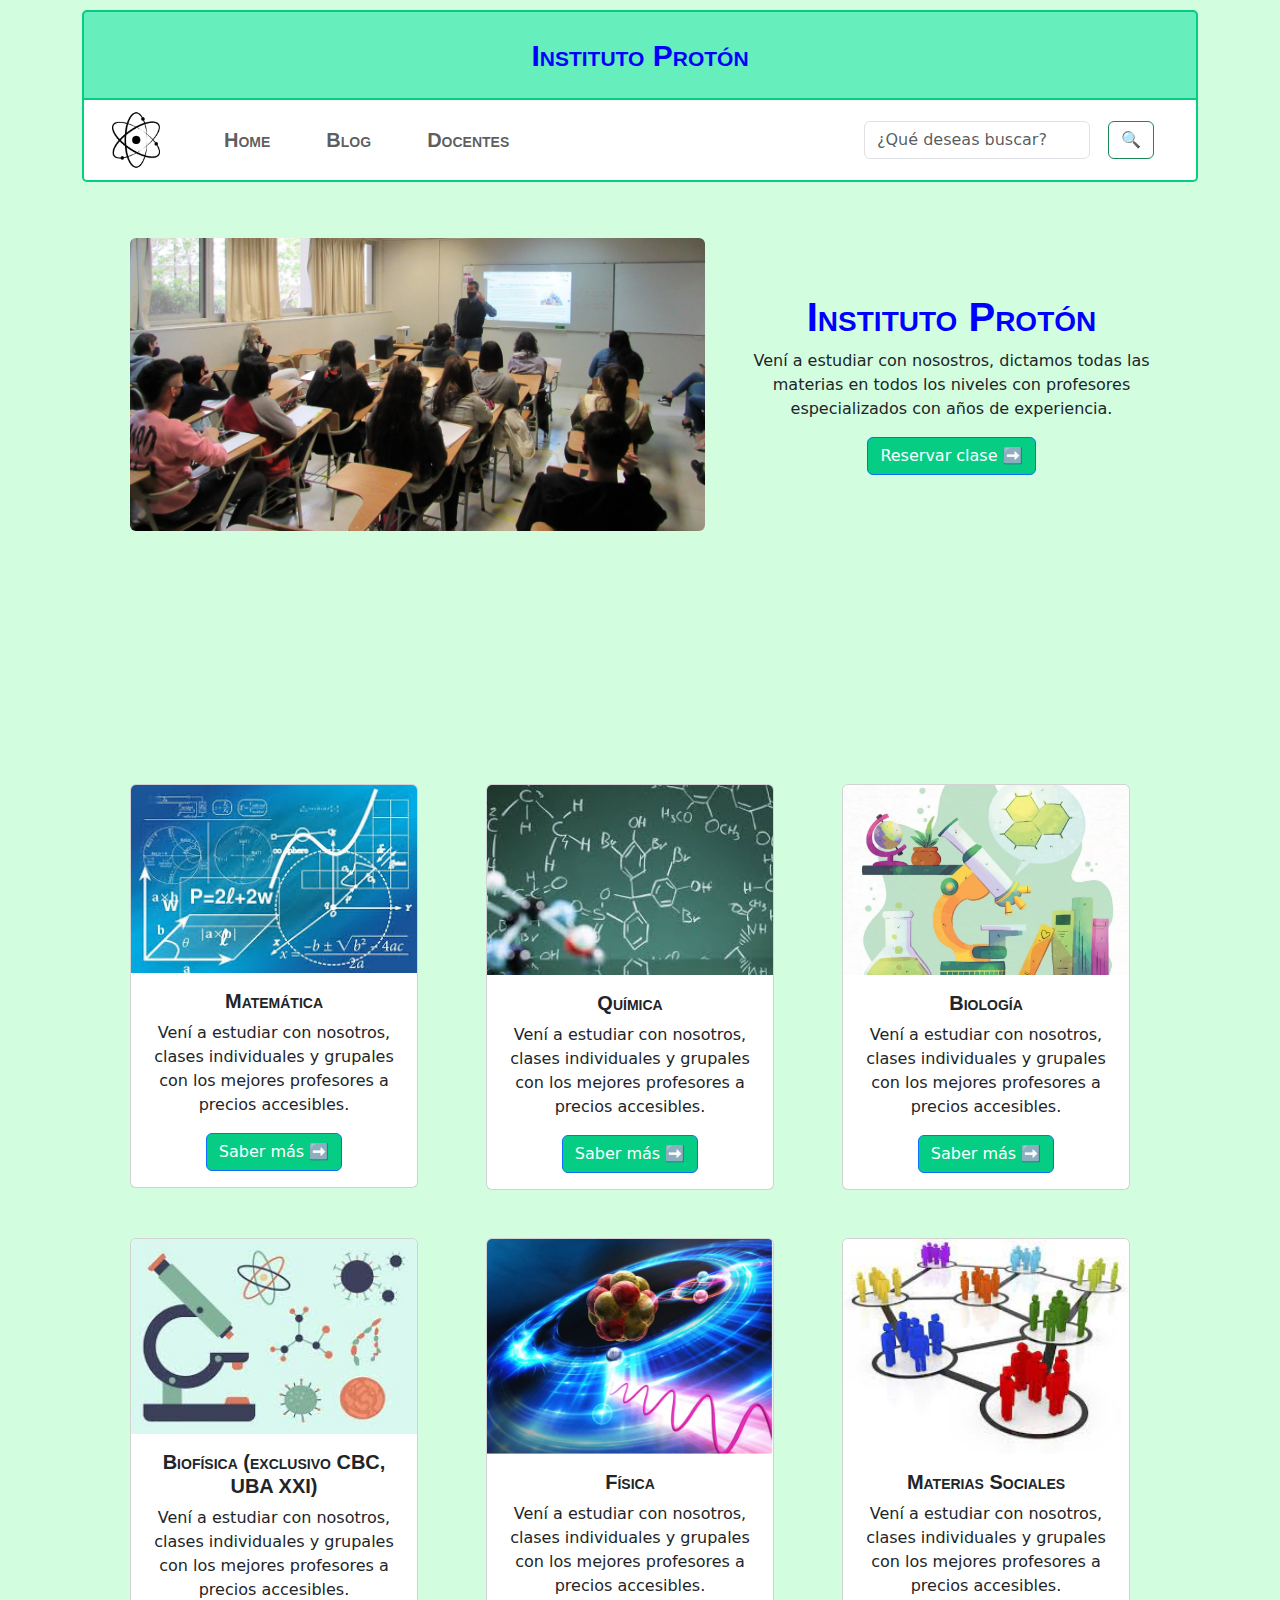
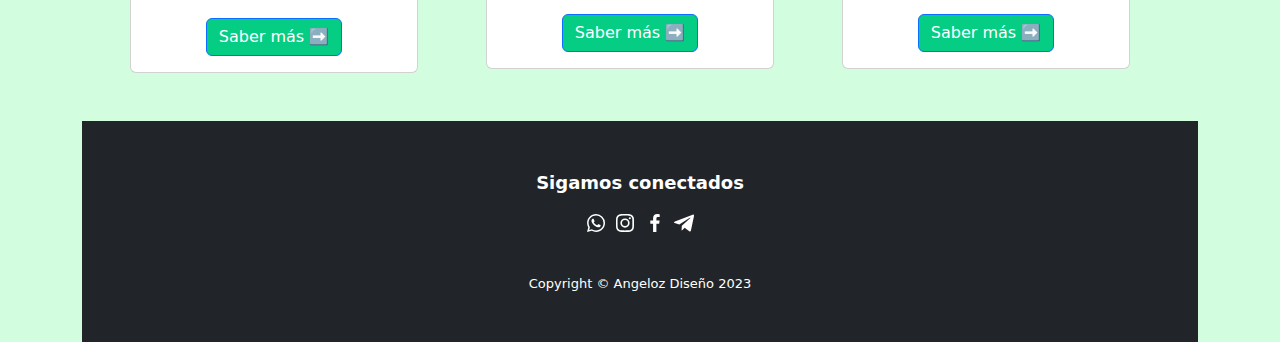
<file: index.html>
<!DOCTYPE html>
<html lang="es">
<head>
    <meta charset="UTF-8">
    <meta name="viewport" content="width=device-width, initial-scale=1.0">
    <title>Instituto Protón</title>
    <!-- Links CSS y Bootstrap -->
    <link rel="stylesheet" href="./css/bootstrap.min.css">
    <link rel="stylesheet" href="./Estilos/estilo.css">
    <!-- Link de icono -->
    <link rel="icon" href="./Imagenes/logo.png">
</head>
<!-- Fondo y margenes de la página -->
<body class="container" style="
    margin-top: 10px;
    background-color: rgb(210, 254, 223); ">
    
    <!-- Título de la página -->
    <div class="alert alert-primary text-center" role=""alert 
        style="background-color: #66eebc;
        border: 2px solid #05cd84;
        border-radius: 5px 5px 0 0;
        ">
        
        <h1 class="fw-bold" 
            style="color: blue;
            font-variant: small-caps;
            font-family: Arial, Helvetica, sans-serif;
            font-size: 30px;
            margin-top: 10px;
            ">Instituto Protón</h1>
    </div>
    
    <!-- ------NAVBAR------ -->
    <nav class="navbar navbar-expand-lg sticky-top" style="margin-top: -1px;">
          <div class="container-fluid"
              style= "border: 2px solid #05cd84; 
                      border-radius: 0 0 5px 5px; 
                      margin-top: -25px;
                      background-color: white;
          ">
            <!-- Logo del navbar -->
            <a href="./index.html"> <img src="./Imagenes/logo.png" alt="Logo" width="80px" height="80px" class="d-inline-block"> </a>
            <!-- Fin de logo -->

            <button class="navbar-toggler" type="button" data-bs-toggle="collapse" data-bs-target="#navbarNavAltMarkup" aria-controls="navbarNavAltMarkup" aria-expanded="false" aria-label="Toggle navigation">
                <span class="navbar-toggler-icon"></span>
            </button>
            
            <!-- Items -->
            <div class="collapse navbar-collapse" id="navbarNavAltMarkup">
              <div class="navbar-nav">
                <a class="nav-link" href="./index.html">Home</a>
                <a class="nav-link" href="./Paginas/blog.html">Blog</a>
                <a class="nav-link" href="./Paginas/docentes.html">Docentes</a>
              </div>
            </div>

            <!-- Buscador y botón buscar -->
            <form class="d-flex" role="search">
              <input class="form-control me-2" type="search" placeholder="¿Qué deseas buscar?" aria-label="Search">
              <button class="btn btn-outline-success" type="submit">🔍</button>
            </form>
          </div>
    </nav>
    <!-- FIN DE NAVBAR -->

    <!-- CONTENIDO -->
    <div class="container px-4 px-lg-5 text-center">
      <!-- Fila Principal-->
      <div class="row gx-4 gx-lg-5 align-items-center my-5">
          <div class="col-lg-7"><img class="img-fluid rounded mb-4 mb-lg-0" src="./Imagenes/home1.png" alt="Clases en Instituto Protón" /></div>
          <div class="col-lg-5">
              <h1 class="font-weight-light" 
              style="font-variant: small-caps;
                    font-family: Arial, Helvetica, sans-serif;
                    font-weight: bolder;
                    color: blue;"
              >Instituto Protón</h1>
              
              <p>Vení a estudiar con nosostros, dictamos todas las materias en todos los niveles con profesores especializados con años de experiencia.</p>
              <a class="btn btn-primary" href="#!" style="background-color: #05cd84;">Reservar clase ➡️</a>
          </div>
      </div>
      
      <!-- Oferta por Ingreso -->
      <div class="card text-white my-5 py-4 text-center" style="background-color: rgb(220, 66, 66);" id="blink">
          <!-- TEXTO QUE PARPADEA  -->
        <div class="card-body parpadear" > <a href="##"> <p class="m-0" id="blink" 
            style="background-color: rgb(220, 66, 66);
                  color: azure;
                  font-size: 25px;
                  font-weight: bold;"
            >OFERTA: Si traes a un amigo, la segunda clase a mitad de precio!! No te lo pierdas!!</p> </a>
          </div>
      </div>
      
      <!-- CARDS CON MATERIAS -->
      <div class="row gx-4 gx-lg-5">
          <!-- Card Matemática -->
          <div class="col-md-4 mb-5">
              <div class="card" style="width: 18rem;">
                  <img src="./Imagenes/matematica2.png" class="card-img-top" alt="...">
                  <div class="card-body">
                      <h5 class="card-title">Matemática</h5>
                      <p class="card-text">Vení a estudiar con nosotros, clases individuales y grupales con los mejores profesores a precios accesibles.</p>
                      <a href="#" class="btn btn-primary" style="background-color: #05cd84;">Saber más ➡️</a>
                  </div>
              </div>
          </div>
          <!-- Card Química -->
          <div class="col-md-4 mb-5">
              <div class="card" style="width: 18rem;">
                  <img src="./Imagenes/quimica3.png" class="card-img-top" alt="...">
                  <div class="card-body">
                      <h5 class="card-title">Química</h5>
                      <p class="card-text">Vení a estudiar con nosotros, clases individuales y grupales con los mejores profesores a precios accesibles.</p>
                      <a href="#" class="btn btn-primary" style="background-color: #05cd84;">Saber más ➡️</a>
                  </div>
              </div>
          </div>
          <!-- Card Biología -->
          <div class="col-md-4 mb-5">
              <div class="card" style="width: 18rem;">
                  <img src="./Imagenes/biologia2.png" class="card-img-top" alt="...">
                  <div class="card-body">
                      <h5 class="card-title">Biología</h5>
                      <p class="card-text">Vení a estudiar con nosotros, clases individuales y grupales con los mejores profesores a precios accesibles.</p>
                      <a href="#" class="btn btn-primary" style="background-color: #05cd84;">Saber más ➡️</a>
                  </div>
              </div>
          </div>
          <!-- Card Biofísica -->
          <div class="col-md-4 mb-5">
              <div class="card" style="width: 18rem;">
                  <img src="./Imagenes/biofisica1.png" class="card-img-top" alt="...">
                  <div class="card-body">
                      <h5 class="card-title">Biofísica (exclusivo CBC, UBA XXI)</h5>
                      <p class="card-text">Vení a estudiar con nosotros, clases individuales y grupales con los mejores profesores a precios accesibles.</p>
                      <a href="#" class="btn btn-primary" style="background-color: #05cd84;">Saber más ➡️</a>
                  </div>
              </div>
          </div>  
          <!-- Card Física -->
          <div class="col-md-4 mb-5">
            <div class="card" style="width: 18rem;">
                <img src="./Imagenes/fisica1.png" class="card-img-top" alt="...">
                <div class="card-body">
                    <h5 class="card-title">Física</h5>
                    <p class="card-text">Vení a estudiar con nosotros, clases individuales y grupales con los mejores profesores a precios accesibles.</p>
                    <a href="#" class="btn btn-primary" style="background-color: #05cd84;">Saber más ➡️</a>
                </div>
            </div>
        </div>  
        <!-- Card Sociales -->
        <div class="col-md-4 mb-5">
            <div class="card" style="width: 18rem;">
                <img src="./Imagenes/sociales1.png" class="card-img-top" alt="...">
                  <div class="card-body">
                      <h5 class="card-title">Materias Sociales</h5>
                      <p class="card-text">Vení a estudiar con nosotros, clases individuales y grupales con los mejores profesores a precios accesibles.</p>
                      <a href="#" class="btn btn-primary" style="background-color: #05cd84;">Saber más ➡️</a>
                  </div>
            </div>
        </div>  
      </div>
  </div>
  
  <!-- Footer-->
  <footer class="py-5 bg-dark">
      <div class="container px-4 px-lg-5">
            <p class="m-0 text-center text-white" style="font-size: 18px; font-weight: bolder;">Sigamos conectados</p>
            <p class="m-0 text-center text-white" style="padding: 15px;">
                <svg xmlns="http://www.w3.org/2000/svg" width="24" height="24" viewBox="0 0 24 24" style="fill: rgba(255, 255, 255, 1);transform: msFilter"><path fill-rule="evenodd" clip-rule="evenodd" d="M18.403 5.633A8.919 8.919 0 0 0 12.053 3c-4.948 0-8.976 4.027-8.978 8.977 0 1.582.413 3.126 1.198 4.488L3 21.116l4.759-1.249a8.981 8.981 0 0 0 4.29 1.093h.004c4.947 0 8.975-4.027 8.977-8.977a8.926 8.926 0 0 0-2.627-6.35m-6.35 13.812h-.003a7.446 7.446 0 0 1-3.798-1.041l-.272-.162-2.824.741.753-2.753-.177-.282a7.448 7.448 0 0 1-1.141-3.971c.002-4.114 3.349-7.461 7.465-7.461a7.413 7.413 0 0 1 5.275 2.188 7.42 7.42 0 0 1 2.183 5.279c-.002 4.114-3.349 7.462-7.461 7.462m4.093-5.589c-.225-.113-1.327-.655-1.533-.73-.205-.075-.354-.112-.504.112s-.58.729-.711.879-.262.168-.486.056-.947-.349-1.804-1.113c-.667-.595-1.117-1.329-1.248-1.554s-.014-.346.099-.458c.101-.1.224-.262.336-.393.112-.131.149-.224.224-.374s.038-.281-.019-.393c-.056-.113-.505-1.217-.692-1.666-.181-.435-.366-.377-.504-.383a9.65 9.65 0 0 0-.429-.008.826.826 0 0 0-.599.28c-.206.225-.785.767-.785 1.871s.804 2.171.916 2.321c.112.15 1.582 2.415 3.832 3.387.536.231.954.369 1.279.473.537.171 1.026.146 1.413.089.431-.064 1.327-.542 1.514-1.066.187-.524.187-.973.131-1.067-.056-.094-.207-.151-.43-.263"></path></svg>
                <svg xmlns="http://www.w3.org/2000/svg" width="24" height="24" viewBox="0 0 24 24" style="fill: rgba(255, 255, 255, 1);transform: msFilter"><path d="M11.999 7.377a4.623 4.623 0 1 0 0 9.248 4.623 4.623 0 0 0 0-9.248zm0 7.627a3.004 3.004 0 1 1 0-6.008 3.004 3.004 0 0 1 0 6.008z"></path><circle cx="16.806" cy="7.207" r="1.078"></circle><path d="M20.533 6.111A4.605 4.605 0 0 0 17.9 3.479a6.606 6.606 0 0 0-2.186-.42c-.963-.042-1.268-.054-3.71-.054s-2.755 0-3.71.054a6.554 6.554 0 0 0-2.184.42 4.6 4.6 0 0 0-2.633 2.632 6.585 6.585 0 0 0-.419 2.186c-.043.962-.056 1.267-.056 3.71 0 2.442 0 2.753.056 3.71.015.748.156 1.486.419 2.187a4.61 4.61 0 0 0 2.634 2.632 6.584 6.584 0 0 0 2.185.45c.963.042 1.268.055 3.71.055s2.755 0 3.71-.055a6.615 6.615 0 0 0 2.186-.419 4.613 4.613 0 0 0 2.633-2.633c.263-.7.404-1.438.419-2.186.043-.962.056-1.267.056-3.71s0-2.753-.056-3.71a6.581 6.581 0 0 0-.421-2.217zm-1.218 9.532a5.043 5.043 0 0 1-.311 1.688 2.987 2.987 0 0 1-1.712 1.711 4.985 4.985 0 0 1-1.67.311c-.95.044-1.218.055-3.654.055-2.438 0-2.687 0-3.655-.055a4.96 4.96 0 0 1-1.669-.311 2.985 2.985 0 0 1-1.719-1.711 5.08 5.08 0 0 1-.311-1.669c-.043-.95-.053-1.218-.053-3.654 0-2.437 0-2.686.053-3.655a5.038 5.038 0 0 1 .311-1.687c.305-.789.93-1.41 1.719-1.712a5.01 5.01 0 0 1 1.669-.311c.951-.043 1.218-.055 3.655-.055s2.687 0 3.654.055a4.96 4.96 0 0 1 1.67.311 2.991 2.991 0 0 1 1.712 1.712 5.08 5.08 0 0 1 .311 1.669c.043.951.054 1.218.054 3.655 0 2.436 0 2.698-.043 3.654h-.011z"></path></svg>
                <svg xmlns="http://www.w3.org/2000/svg" width="24" height="24" viewBox="0 0 24 24" style="fill: rgba(255, 255, 255, 1);transform: msFilter"><path d="M13.397 20.997v-8.196h2.765l.411-3.209h-3.176V7.548c0-.926.258-1.56 1.587-1.56h1.684V3.127A22.336 22.336 0 0 0 14.201 3c-2.444 0-4.122 1.492-4.122 4.231v2.355H7.332v3.209h2.753v8.202h3.312z"></path></svg>
                <svg xmlns="http://www.w3.org/2000/svg" width="24" height="24" viewBox="0 0 24 24" style="fill: rgba(255, 255, 255, 1);transform: msFilter"><path d="m20.665 3.717-17.73 6.837c-1.21.486-1.203 1.161-.222 1.462l4.552 1.42 10.532-6.645c.498-.303.953-.14.579.192l-8.533 7.701h-.002l.002.001-.314 4.692c.46 0 .663-.211.921-.46l2.211-2.15 4.599 3.397c.848.467 1.457.227 1.668-.785l3.019-14.228c.309-1.239-.473-1.8-1.282-1.434z"></path></svg>
            </p><br>
            <p class="m-0 text-center text-white" style="font-size: 13px;">Copyright &copy; Angeloz Diseño 2023</p>
      </div>
  </footer>

    <!-- FIN DE CONTENIDO -->
    
    <script src="./js/bootstrap.bundle.min.js"></script> 
    <script src="./Javas/parpadear.js"></script> 

</body>
</html>
</file>
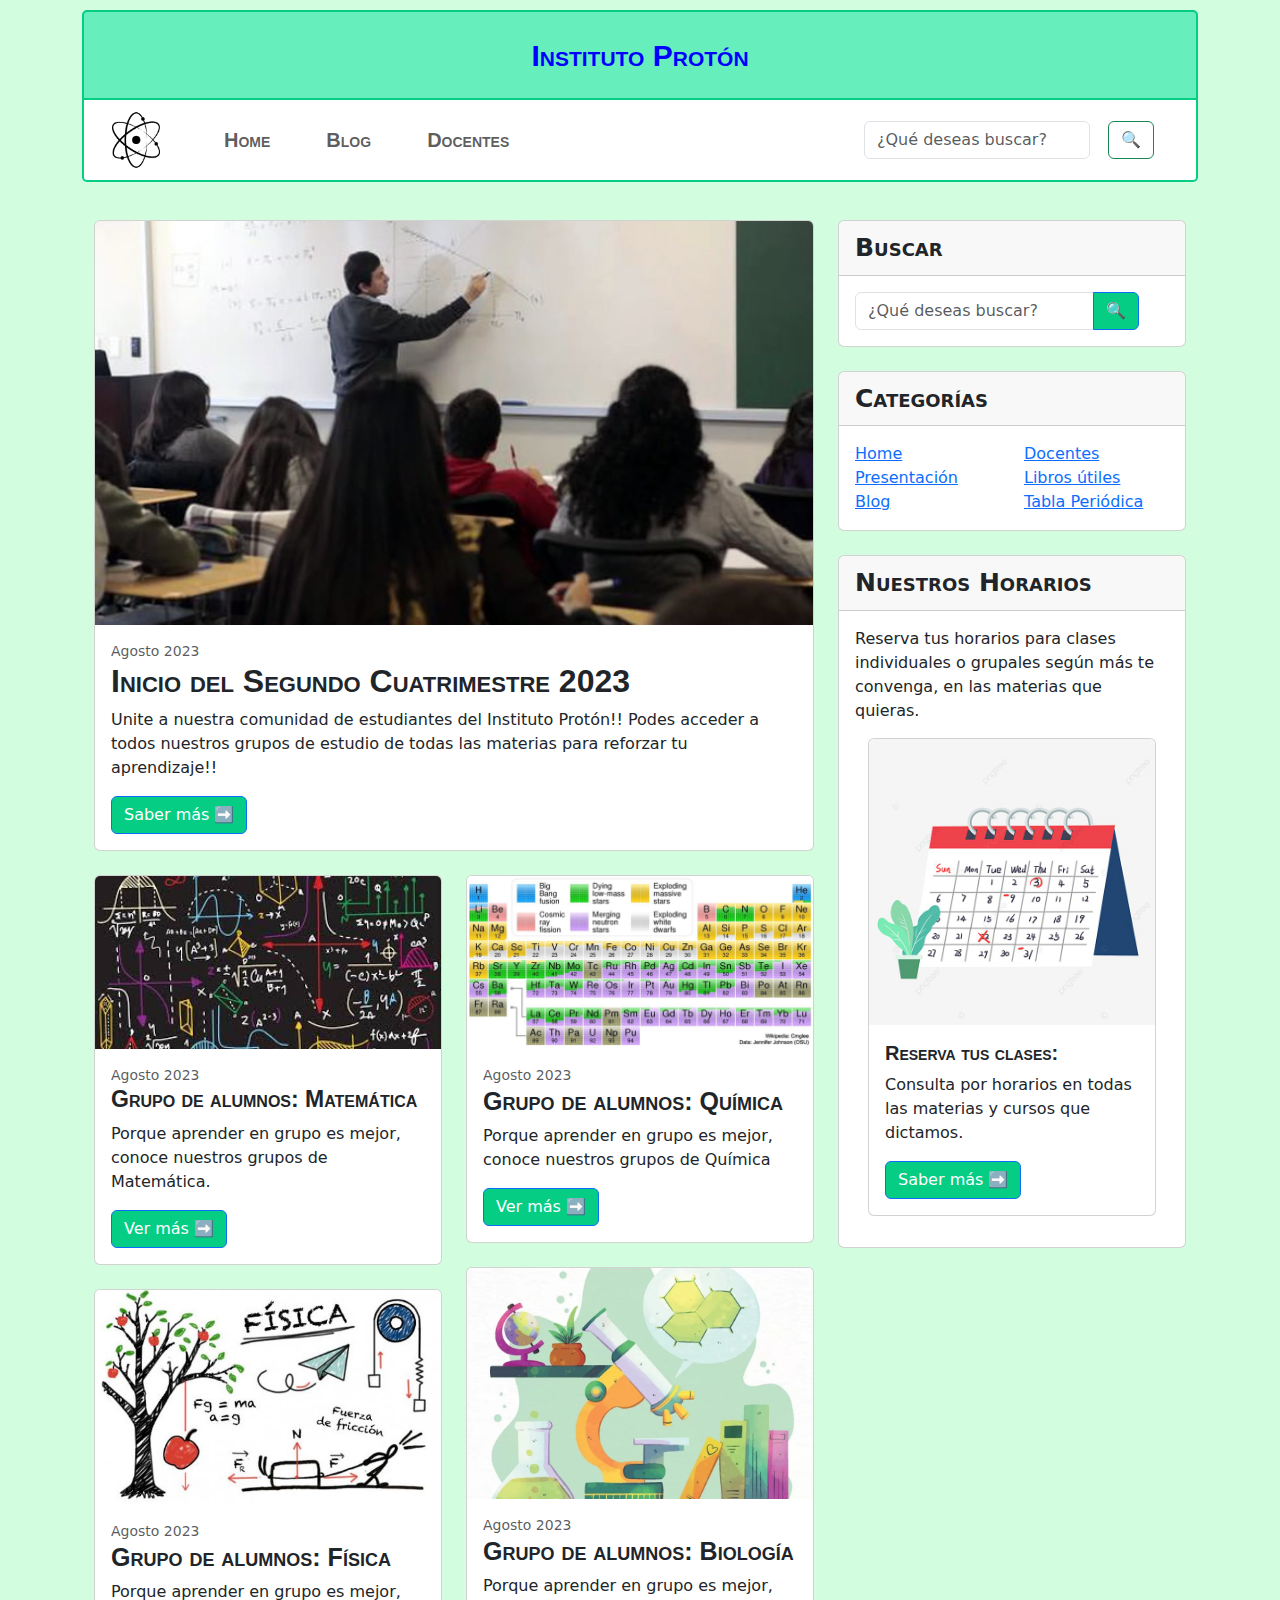
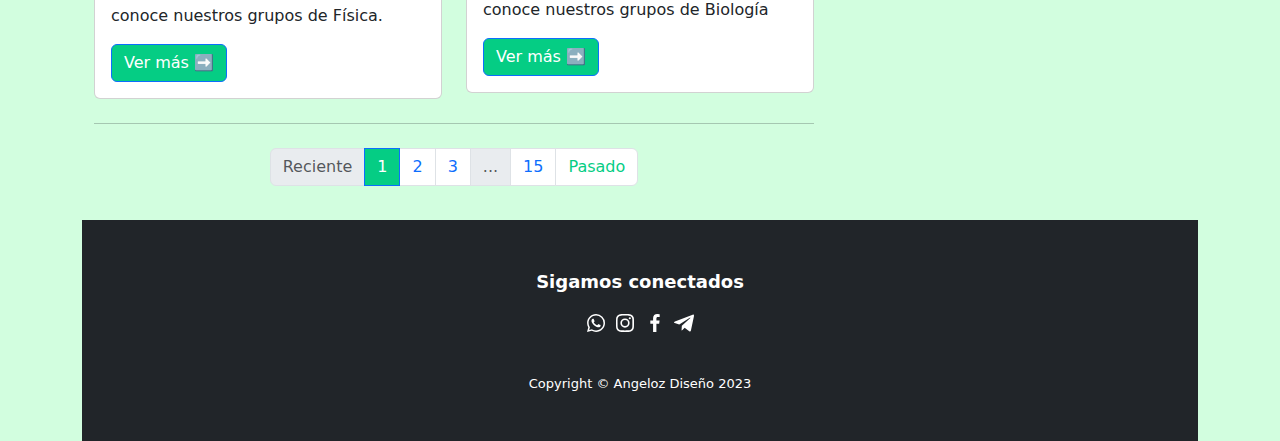
<file: Paginas/blog.html>
<!DOCTYPE html>
<html lang="es">
<head>
    <meta charset="UTF-8">
    <meta name="viewport" content="width=device-width, initial-scale=1.0">
    <title>Blog</title>
    <!-- Links CSS y Bootstrap -->
    <link rel="stylesheet" href="../css/bootstrap.min.css">
    <link rel="stylesheet" href="../Estilos/estilo.css">
    <!-- Link de icono -->
    <link rel="icon" href="../Imagenes/logo.png">
</head>
<body>
    <!-- Fondo y margenes de la página -->
    <body class="container" style="
        margin-top: 10px;
        background-color: rgb(210, 254, 223); 
    ">
        <!-- Título de la página -->
        <div class="alert alert-primary text-center" role=""alert 
            style="background-color: #66eebc;
            border: 2px solid #05cd84;
            border-radius: 5px 5px 0 0;
            ">
            
            <h1 class="fw-bold" 
                style="color: blue;
                font-variant: small-caps;
                font-family: Arial, Helvetica, sans-serif;
                font-size: 30px;
                margin-top: 10px;
                ">Instituto Protón</h1>
        </div>
        <!-- ------NAVBAR------ -->
        <nav class="navbar navbar-expand-lg sticky-top" style="margin-top: -1px;">
            <div class="container-fluid" 
                style= "border: 2px solid #05cd84; 
                border-radius: 0 0 5px 5px; 
                margin-top: -25px;
                background-color: white;
                ">
                <!-- Logo del navbar -->
                <a href="../index.html"> <img src="../Imagenes/logo.png" alt="Logo" width="80px" height="80px" class="d-inline-block"> </a>
                <!-- Fin de logo -->
                
                <button class="navbar-toggler" type="button" data-bs-toggle="collapse" data-bs-target="#navbarNavAltMarkup" aria-controls="navbarNavAltMarkup" aria-expanded="false" aria-label="Toggle navigation">
                    <span class="navbar-toggler-icon"></span>
                </button>
                
                <!-- Items -->
                <div class="collapse navbar-collapse" id="navbarNavAltMarkup">
                    <div class="navbar-nav">
                    <a class="nav-link" href="../index.html">Home</a>
                    <a class="nav-link" href="./blog.html">Blog</a>
                    <a class="nav-link" href="./docentes.html">Docentes</a>
                    </div>
                </div>

                <!-- Buscador y botón buscar -->
                <form class="d-flex" role="search">
                    <input class="form-control me-2" type="search" placeholder="¿Qué deseas buscar?" aria-label="Search">
                    <button class="btn btn-outline-success" type="submit">🔍</button>
                </form>
                <!-- FIN DE NAVBAR -->
            </div>
        </nav>

        <!-- CONTENIDO DE LA PÁGINA-->
        <div class="container" style="margin: 30px 0 10px 0;">
            <div class="row">
                <!-- Entradas del blog-->
                <div class="col-lg-8">
                    <!-- Foto principal del Blog-->
                    <div class="card mb-4">
                        <a href="#!"><img class="card-img-top" src="../Imagenes/clases1.jpg" alt="Clases" /></a>
                        <div class="card-body">
                            <div class="small text-muted">Agosto 2023</div>
                            
                            <h2 class="card-title" 
                                style="font-variant: small-caps;
                                    font-family: Arial, Helvetica, sans-serif;
                                    font-weight: bolder;">Inicio del Segundo Cuatrimestre 2023</h2>
                            
                            <p class="card-text">Unite a nuestra comunidad de estudiantes del Instituto Protón!! Podes acceder a todos nuestros grupos de estudio de todas las materias para reforzar tu aprendizaje!!</p>
                            <a class="btn btn-primary" href="#!" style="background-color: #05cd84;">Saber más ➡️</a>
                        </div>
                    </div>
                    <!-- Contenido de las CARDS -->
                    <div class="row">
                        <div class="col-lg-6">
                            <!-- Card Matemática -->
                            <div class="card mb-4">
                                <a href="#!"><img class="card-img-top" src="../Imagenes/matematica1.png" alt="Grupos de matemática" /></a>
                                <div class="card-body">
                                    <div class="small text-muted">Agosto 2023</div>
                                    <h2 class="card-title h4" 
                                        style="font-family: 'Segoe UI', Tahoma, Geneva, Verdana, sans-serif;
                                        font-variant: small-caps;
                                        font-weight: bolder;
                                        font-size: 23px;">Grupo de alumnos: Matemática</h2>

                                    <p class="card-text">Porque aprender en grupo es mejor, conoce nuestros grupos de Matemática.</p>
                                    <a class="btn btn-primary" href="#!" style="background-color: #05cd84;">Ver más ➡️</a>
                                </div>
                            </div>
                            <!-- Card Física -->
                            <div class="card mb-4">
                                <a href="#!"><img class="card-img-top" src="../Imagenes/fisica.png" alt="Grupos de Física" /></a>
                                <div class="card-body">
                                    <div class="small text-muted">Agosto 2023</div>
                                    <h2 class="card-title h4"
                                    style="font-family: 'Segoe UI', Tahoma, Geneva, Verdana, sans-serif;
                                        font-variant: small-caps;
                                        font-weight: bolder;
                                        font-size: 25px;"
                                    >Grupo de alumnos: Física</h2>
                                    <p class="card-text">Porque aprender en grupo es mejor, conoce nuestros grupos de Física.</p>
                                    <a class="btn btn-primary" href="#!" style="background-color: #05cd84;">Ver más ➡️</a>
                                </div>
                            </div>
                        </div>
                        <div class="col-lg-6">
                            <!-- Card Química -->
                            <div class="card mb-4">
                                <a href="#!"><img class="card-img-top" src="../Imagenes/quimica2.png" alt="Grupos de Química" /></a>
                                <div class="card-body">
                                    <div class="small text-muted">Agosto 2023</div>
                                    <h2 class="card-title h4" 
                                    style="font-family: 'Segoe UI', Tahoma, Geneva, Verdana, sans-serif;
                                        font-variant: small-caps;
                                        font-weight: bolder;
                                        font-size: 25px;"
                                    >Grupo de alumnos: Química</h2>
                                    <p class="card-text">Porque aprender en grupo es mejor, conoce nuestros grupos de Química</p>
                                    <a class="btn btn-primary" href="#!" style="background-color: #05cd84;">Ver más ➡️</a>
                                </div>
                            </div>
                            <!-- Card Biología -->
                            <div class="card mb-4">
                                <a href="#!"><img class="card-img-top" src="../Imagenes/biologia2.png" alt="Grupos de Biología"  /></a>
                                <div class="card-body">
                                    <div class="small text-muted">Agosto 2023</div>
                                    <h2 class="card-title h4"
                                    style="font-family: 'Segoe UI', Tahoma, Geneva, Verdana, sans-serif;
                                        font-variant: small-caps;
                                        font-weight: bolder;
                                        font-size: 25px;"
                                    >Grupo de alumnos: Biología</h2>
                                    <p class="card-text">Porque aprender en grupo es mejor, conoce nuestros grupos de Biología</p>
                                    <a class="btn btn-primary" href="#!" style="background-color: #05cd84;">Ver más ➡️</a>
                                </div>
                            </div>
                        </div>
                  </div>
                    
                  <!-- Pagination-->
                    <nav aria-label="Pagination">
                        <hr class="my-0" />
                        <ul class="pagination justify-content-center my-4">
                            <li class="page-item disabled"><a class="page-link" href="#" tabindex="-1" aria-disabled="true">Reciente</a></li>
                            <li class="page-item active" aria-current="page"><a class="page-link" href="#!" style="background-color: #05cd84;">1</a></li>
                            <li class="page-item"><a class="page-link" href="#!">2</a></li>
                            <li class="page-item"><a class="page-link" href="#!">3</a></li>
                            <li class="page-item disabled"><a class="page-link" href="#!">...</a></li>
                            <li class="page-item"><a class="page-link" href="#!">15</a></li>
                            <li class="page-item"><a class="page-link" href="#!" style="color: #05cd84;">Pasado</a></li>
                        </ul>
                    </nav>
                </div>
                
                <!-- WIDGETS -->
                <div class="col-lg-4">
                    <!-- Buscar-->
                    <div class="card mb-4">
                        <div class="card-header" style="font-size: 25px; font-variant: small-caps; font-weight: bolder;">Buscar</div>
                        <div class="card-body">
                            <div class="input-group">
                                <input class="form-control" type="text" placeholder="¿Qué deseas buscar?" aria-label="Escribe tu búsqueda" aria-describedby="button-search" />
                                <button class="btn btn-primary" id="button-search" type="button" style="background-color: #05cd84;">🔍</button>
                            </div>
                        </div>
                    </div>
                    <!-- Categorías de los widget-->
                    <div class="card mb-4">
                        <div class="card-header" style="font-size: 25px; font-variant: small-caps; font-weight: bolder;">Categorías</div>
                        <div class="card-body">
                            <div class="row">
                                <div class="col-sm-6">
                                    <ul class="list-unstyled mb-0">
                                        <li><a href="#!">Home</a></li>
                                        <li><a href="#!">Presentación</a></li>
                                        <li><a href="#!">Blog</a></li>
                                    </ul>
                                </div>
                                <div class="col-sm-6">
                                    <ul class="list-unstyled mb-0">
                                        <li><a href="#!">Docentes</a></li>
                                        <li><a href="#!">Libros útiles</a></li>
                                        <li><a href="#!">Tabla Periódica</a></li>
                                    </ul>
                                </div>
                            </div>
                        </div>
                    </div>
                    <!-- CARD widget-->
                    <div class="card mb-4">
                        <div class="card-header" style="font-size: 25px; font-variant: small-caps; font-weight: bolder;">Nuestros Horarios</div>
                        <div class="card-body">Reserva tus horarios para clases individuales o grupales según más te convenga, en las materias que quieras.
                            <div class="card " style="width: 18rem; margin: 15px auto 15px auto;">
                                <img src="../Imagenes/calendario.png" class="card-img-top" alt="Calendario">
                                <div class="card-body">
                                  <h5 class="card-title">Reserva tus clases:</h5>
                                  <p class="card-text">Consulta por horarios en todas las materias y cursos que dictamos.</p>
                                  <a href="#" class="btn btn-primary" style="background-color: #05cd84;">Saber más ➡️</a>
                                </div>
                              </div>
                        </div>
                    </div>
                </div>
            </div>
        </div>
        
        <!-- Footer-->
        <footer class="py-5 bg-dark">
            <div class="container px-4 px-lg-5">
                <p class="m-0 text-center text-white" style="font-size: 18px; font-weight: bolder;">Sigamos conectados</p>
                <p class="m-0 text-center text-white" style="padding: 15px;">
                    <svg xmlns="http://www.w3.org/2000/svg" width="24" height="24" viewBox="0 0 24 24" style="fill: rgba(255, 255, 255, 1);transform: msFilter"><path fill-rule="evenodd" clip-rule="evenodd" d="M18.403 5.633A8.919 8.919 0 0 0 12.053 3c-4.948 0-8.976 4.027-8.978 8.977 0 1.582.413 3.126 1.198 4.488L3 21.116l4.759-1.249a8.981 8.981 0 0 0 4.29 1.093h.004c4.947 0 8.975-4.027 8.977-8.977a8.926 8.926 0 0 0-2.627-6.35m-6.35 13.812h-.003a7.446 7.446 0 0 1-3.798-1.041l-.272-.162-2.824.741.753-2.753-.177-.282a7.448 7.448 0 0 1-1.141-3.971c.002-4.114 3.349-7.461 7.465-7.461a7.413 7.413 0 0 1 5.275 2.188 7.42 7.42 0 0 1 2.183 5.279c-.002 4.114-3.349 7.462-7.461 7.462m4.093-5.589c-.225-.113-1.327-.655-1.533-.73-.205-.075-.354-.112-.504.112s-.58.729-.711.879-.262.168-.486.056-.947-.349-1.804-1.113c-.667-.595-1.117-1.329-1.248-1.554s-.014-.346.099-.458c.101-.1.224-.262.336-.393.112-.131.149-.224.224-.374s.038-.281-.019-.393c-.056-.113-.505-1.217-.692-1.666-.181-.435-.366-.377-.504-.383a9.65 9.65 0 0 0-.429-.008.826.826 0 0 0-.599.28c-.206.225-.785.767-.785 1.871s.804 2.171.916 2.321c.112.15 1.582 2.415 3.832 3.387.536.231.954.369 1.279.473.537.171 1.026.146 1.413.089.431-.064 1.327-.542 1.514-1.066.187-.524.187-.973.131-1.067-.056-.094-.207-.151-.43-.263"></path></svg>
                    <svg xmlns="http://www.w3.org/2000/svg" width="24" height="24" viewBox="0 0 24 24" style="fill: rgba(255, 255, 255, 1);transform: msFilter"><path d="M11.999 7.377a4.623 4.623 0 1 0 0 9.248 4.623 4.623 0 0 0 0-9.248zm0 7.627a3.004 3.004 0 1 1 0-6.008 3.004 3.004 0 0 1 0 6.008z"></path><circle cx="16.806" cy="7.207" r="1.078"></circle><path d="M20.533 6.111A4.605 4.605 0 0 0 17.9 3.479a6.606 6.606 0 0 0-2.186-.42c-.963-.042-1.268-.054-3.71-.054s-2.755 0-3.71.054a6.554 6.554 0 0 0-2.184.42 4.6 4.6 0 0 0-2.633 2.632 6.585 6.585 0 0 0-.419 2.186c-.043.962-.056 1.267-.056 3.71 0 2.442 0 2.753.056 3.71.015.748.156 1.486.419 2.187a4.61 4.61 0 0 0 2.634 2.632 6.584 6.584 0 0 0 2.185.45c.963.042 1.268.055 3.71.055s2.755 0 3.71-.055a6.615 6.615 0 0 0 2.186-.419 4.613 4.613 0 0 0 2.633-2.633c.263-.7.404-1.438.419-2.186.043-.962.056-1.267.056-3.71s0-2.753-.056-3.71a6.581 6.581 0 0 0-.421-2.217zm-1.218 9.532a5.043 5.043 0 0 1-.311 1.688 2.987 2.987 0 0 1-1.712 1.711 4.985 4.985 0 0 1-1.67.311c-.95.044-1.218.055-3.654.055-2.438 0-2.687 0-3.655-.055a4.96 4.96 0 0 1-1.669-.311 2.985 2.985 0 0 1-1.719-1.711 5.08 5.08 0 0 1-.311-1.669c-.043-.95-.053-1.218-.053-3.654 0-2.437 0-2.686.053-3.655a5.038 5.038 0 0 1 .311-1.687c.305-.789.93-1.41 1.719-1.712a5.01 5.01 0 0 1 1.669-.311c.951-.043 1.218-.055 3.655-.055s2.687 0 3.654.055a4.96 4.96 0 0 1 1.67.311 2.991 2.991 0 0 1 1.712 1.712 5.08 5.08 0 0 1 .311 1.669c.043.951.054 1.218.054 3.655 0 2.436 0 2.698-.043 3.654h-.011z"></path></svg>
                    <svg xmlns="http://www.w3.org/2000/svg" width="24" height="24" viewBox="0 0 24 24" style="fill: rgba(255, 255, 255, 1);transform: msFilter"><path d="M13.397 20.997v-8.196h2.765l.411-3.209h-3.176V7.548c0-.926.258-1.56 1.587-1.56h1.684V3.127A22.336 22.336 0 0 0 14.201 3c-2.444 0-4.122 1.492-4.122 4.231v2.355H7.332v3.209h2.753v8.202h3.312z"></path></svg>
                    <svg xmlns="http://www.w3.org/2000/svg" width="24" height="24" viewBox="0 0 24 24" style="fill: rgba(255, 255, 255, 1);transform: msFilter"><path d="m20.665 3.717-17.73 6.837c-1.21.486-1.203 1.161-.222 1.462l4.552 1.42 10.532-6.645c.498-.303.953-.14.579.192l-8.533 7.701h-.002l.002.001-.314 4.692c.46 0 .663-.211.921-.46l2.211-2.15 4.599 3.397c.848.467 1.457.227 1.668-.785l3.019-14.228c.309-1.239-.473-1.8-1.282-1.434z"></path></svg>
                </p><br>
                <p class="m-0 text-center text-white" style="font-size: 13px;">Copyright &copy; Angeloz Diseño 2023</p>
            </div>
            </footer>
        <!-- Bootstrap core JS-->
        

        <script src="../js/bootstrap.bundle.min.js"></script>  

</body>
</html>
</file>
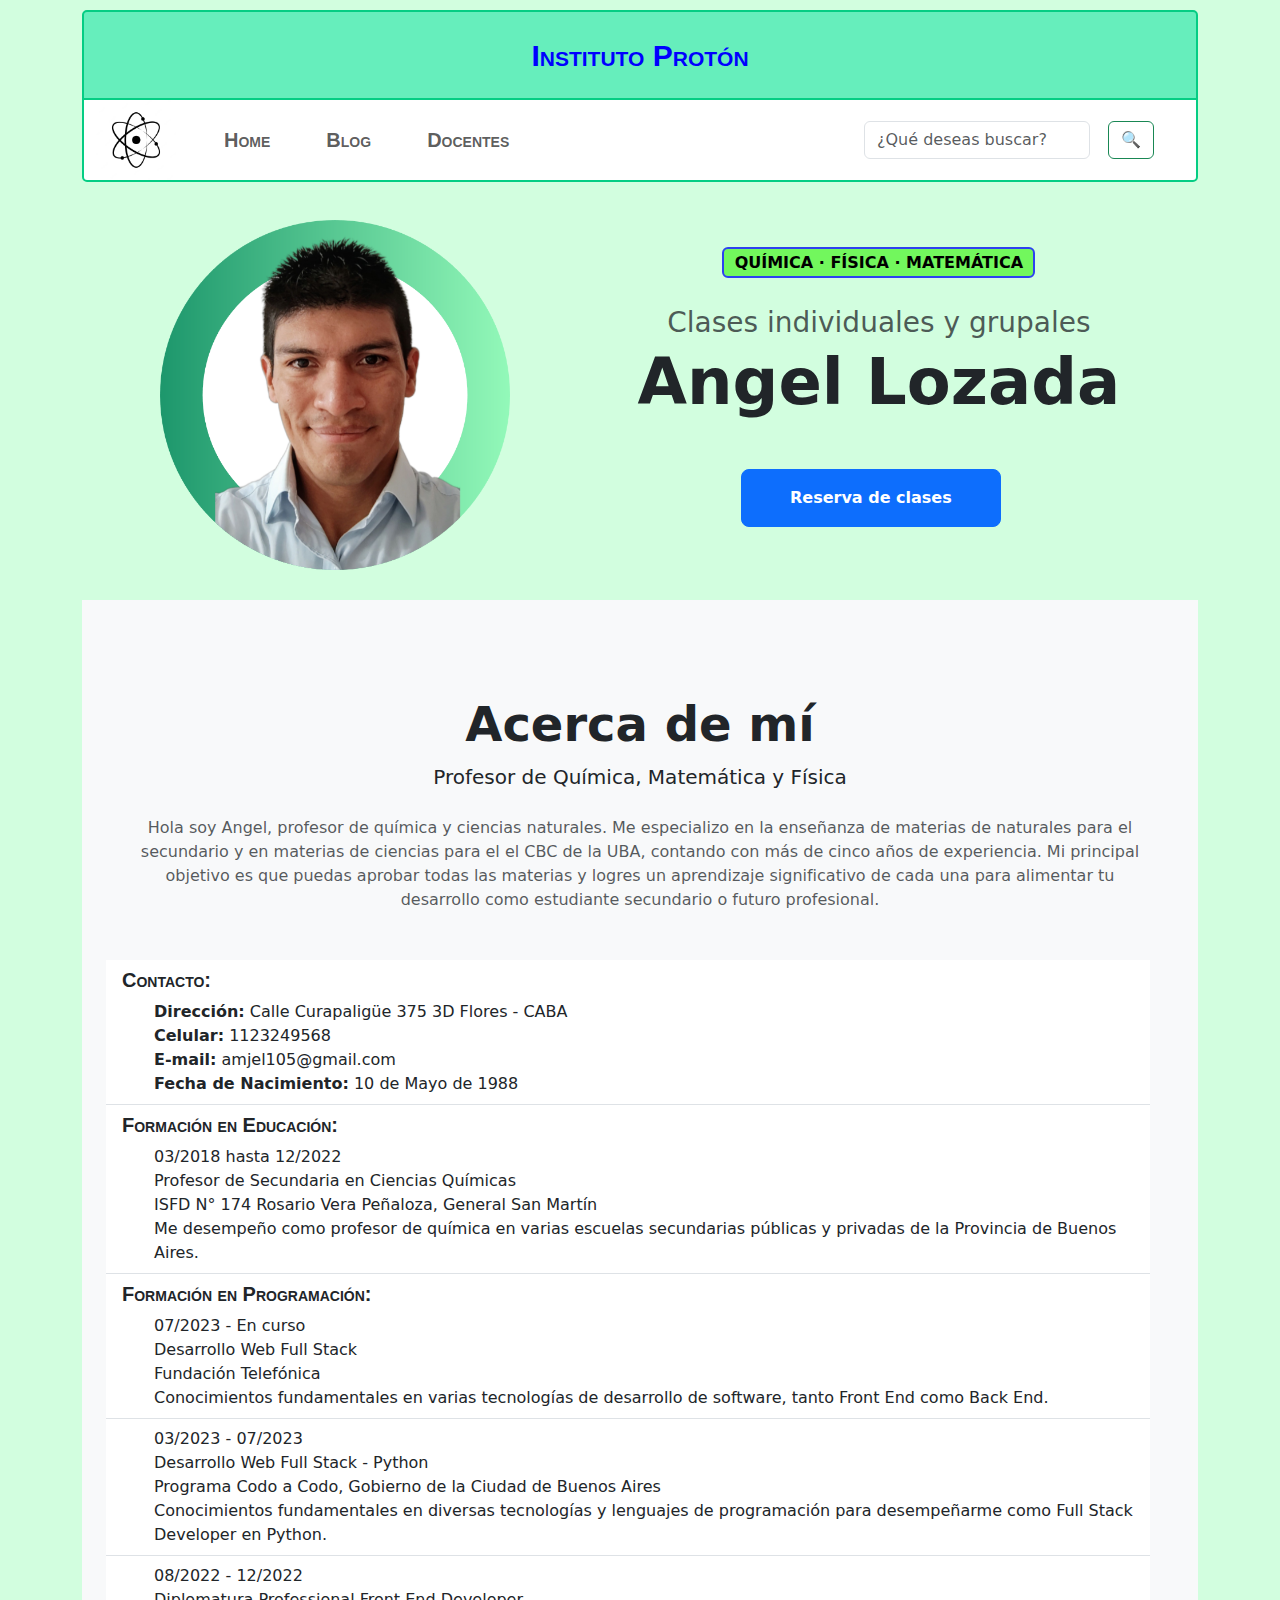
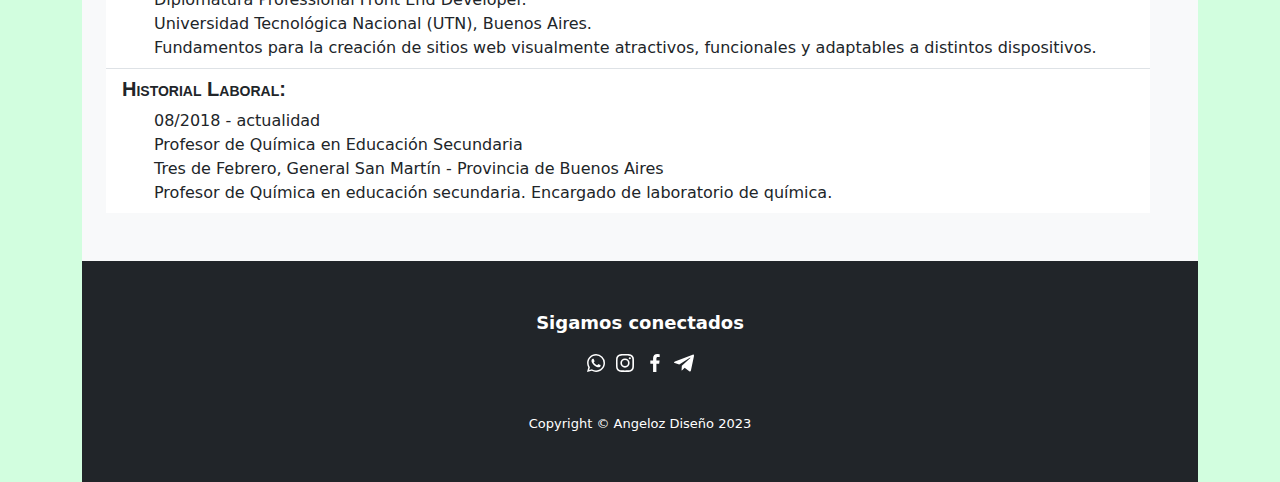
<file: Paginas/docentes.html>
<!DOCTYPE html>
<html lang="es">
<head>
    <meta charset="UTF-8">
    <meta name="viewport" content="width=device-width, initial-scale=1.0">
    <title>Docentes</title>
    <!-- Links CSS y Bootstrap -->
    <link rel="stylesheet" href="../css/bootstrap.min.css">
    <link rel="stylesheet" href="../Estilos/estilo.css">
    <!-- Link de icono -->
    <link rel="icon" href="../Imagenes/logo.png">
</head>
<body>
    <!-- Fondo y margenes de la página -->
    <body class="container" style="
        margin-top: 10px;
        background-color:  rgb(210, 254, 223); 
    ">
        <!-- Título de la página -->
        <div class="alert alert-primary text-center" role=""alert 
            style="background-color: #66eebc;
            border: 2px solid #05cd84;
            border-radius: 5px 5px 0 0;
            ">
            
            <h1 class="fw-bold" 
                style="color: blue;
                font-variant: small-caps;
                font-family: Arial, Helvetica, sans-serif;
                font-size: 30px;
                margin-top: 10px;
                ">Instituto Protón</h1>
        </div>
        <!-- ------NAVBAR------ -->
        <nav class="navbar navbar-expand-lg sticky-top" style="margin-top: -1px;">
            <div class="container-fluid" 
                style= "border: 2px solid #05cd84; 
                border-radius: 0 0 5px 5px; 
                margin-top: -25px;
                background-color: white;
                ">
                <!-- Logo del navbar -->
                <a href="../index.html"> <img src="../Imagenes/logo.png" alt="Logo" width="80px" height="80px" class="d-inline-block"> </a>
                <!-- Fin de logo -->
                
                <button class="navbar-toggler" type="button" data-bs-toggle="collapse" data-bs-target="#navbarNavAltMarkup" aria-controls="navbarNavAltMarkup" aria-expanded="false" aria-label="Toggle navigation">
                    <span class="navbar-toggler-icon"></span>
                </button>
                
                <!-- Items -->
                <div class="collapse navbar-collapse" id="navbarNavAltMarkup">
                    <div class="navbar-nav">
                    <a class="nav-link" href="../index.html">Home</a>
                    <a class="nav-link" href="./blog.html">Blog</a>
                    <a class="nav-link" href="./docentes.html">Docentes</a>
                    </div>
                </div>

                <!-- Buscador y botón buscar -->
                <form class="d-flex" role="search">
                    <input class="form-control me-2" type="search" placeholder="¿Qué deseas buscar?" aria-label="Search">
                    <button class="btn btn-outline-success" type="submit">🔍</button>
                </form>
            </div>
        </nav>
        <!-- FIN DE NAVBAR -->

        <!-- CONTENIDO - PROTOTIPO DE CV -->
        <main >
            <div class="contenido1">
                <img src="../Imagenes/fotoCV2.png" alt="Foto de CV" class="imgCV">
            
                <div class="text-center text-xxl-start">
                    <div class="badge bg-gradient-primary-to-secondary text-black mb-4 materias" style="font-size: medium;"><div class="text-uppercase">Química  &middot;  Física &middot;  Matemática</div></div>
                    <div class="fs-3 fw-light text-muted">Clases individuales y grupales</div>
                    <h1 class="display-3 fw-bolder mb-5"><span class="text-gradient d-inline">Angel Lozada</span></h1>
                    <div class="d-grid gap-3 d-sm-flex justify-content-sm-center justify-content-xxl-start mb-3">
                        <a class="btn btn-primary btn-lg px-5 py-3 me-sm-3 fs-6 fw-bolder" href="">Reserva de clases</a>
                    </div>
                </div>
            </div>
            <!-- Sección ABOUT Me -->
            <div class="contenido2">
                <section class="bg-light py-5">
                    <div class="container px-5">
                        <div class="row gx-5 justify-content-center">
                            <div class="col-xxl-8">
                                <div class="text-center my-5">
                                    <h2 class="display-5 fw-bolder"><span class="text-gradient d-inline">Acerca de mí</span></h2>
                                    <p class="lead fw-light mb-4">Profesor de Química, Matemática y Física</p>
                                    <p class="text-muted">Hola soy Angel, profesor de química y ciencias naturales. Me especializo en la enseñanza de materias de naturales para el secundario y en materias de ciencias para el el CBC de la UBA, contando con más de cinco años de experiencia. Mi principal objetivo es que puedas aprobar todas las materias y logres un aprendizaje significativo de cada una para alimentar tu desarrollo como estudiante secundario o futuro profesional.</p>
                                </div>
                            </div>
                        
                            <ul class="list-group list-group-flush">
                                <li class="list-group-item"> <h5>Contacto:</h5>
                                    <ul>
                                        <li> <strong>Dirección:</strong> Calle Curapaligüe 375 3D Flores - CABA</li>
                                        <li><strong>Celular:</strong> 1123249568</li>
                                        <li><strong>E-mail:</strong> amjel105@gmail.com</li>
                                        <li><strong>Fecha de Nacimiento:</strong> 10 de Mayo de 1988</li>
                                    </ul>
                                </li>
                                
                                <li class="list-group-item"> <h5>Formación en Educación:</h5>  
                                    <ul>
                                        <li>03/2018 hasta 12/2022</li>
                                        <li>Profesor de Secundaria en Ciencias Químicas</li>
                                        <li>ISFD N° 174 Rosario Vera Peñaloza, General San Martín</li>
                                        <li>Me desempeño como profesor de química en varias escuelas secundarias públicas y privadas de la Provincia de Buenos Aires.</li>
                                    </ul>
                                </li>

                                <li class="list-group-item"> <h5>Formación en Programación:</h5> 
                                    <ul>
                                        <li>07/2023 - En curso</li>
                                        <li>Desarrollo Web Full Stack</li>
                                        <li>Fundación Telefónica</li>
                                        <li>Conocimientos fundamentales en varias tecnologías de desarrollo de software, tanto Front End como Back End.</li>
                                    </ul>
                                </li>
                                <li class="list-group-item">
                                    <ul>
                                        <li>03/2023 - 07/2023</li>
                                        <li>Desarrollo Web Full Stack - Python</li>
                                        <li>Programa Codo a Codo, Gobierno de la Ciudad de Buenos Aires</li>
                                        <li>Conocimientos fundamentales en diversas tecnologías y lenguajes de programación para desempeñarme como Full Stack Developer en Python.</li>
                                    </ul>
                                </li>
                                <li class="list-group-item">
                                    <ul>
                                        <li>08/2022 - 12/2022</li>
                                        <li>Diplomatura Professional Front End Developer.</li>
                                        <li>Universidad Tecnológica Nacional (UTN), Buenos Aires.</li>
                                        <li>Fundamentos para la creación de sitios web visualmente atractivos, funcionales y adaptables a distintos dispositivos.</li>
                                    </ul>   
                                </li>
                                <li class="list-group-item"> <h5>Historial Laboral:</h5>
                                    <ul>
                                        <li>08/2018 - actualidad</li>
                                        <li>Profesor de Química en Educación Secundaria</li>
                                        <li>Tres de Febrero, General San Martín - Provincia de Buenos Aires</li>
                                        <li>Profesor de Química en educación secundaria. Encargado de laboratorio de química.</li>
                                    </ul>
                                </li>
                            </ul>
                        </div>
                    </div>
                </section>
            </div>
        </main>
        <!-- FIN DE CONTENIDO -->
        
        <!-- Footer-->
        <footer class="py-5 bg-dark">
            <div class="container px-4 px-lg-5">
                <p class="m-0 text-center text-white" style="font-size: 18px; font-weight: bolder;">Sigamos conectados</p>
                <p class="m-0 text-center text-white" style="padding: 15px;">
                    <svg xmlns="http://www.w3.org/2000/svg" width="24" height="24" viewBox="0 0 24 24" style="fill: rgba(255, 255, 255, 1);transform: msFilter"><path fill-rule="evenodd" clip-rule="evenodd" d="M18.403 5.633A8.919 8.919 0 0 0 12.053 3c-4.948 0-8.976 4.027-8.978 8.977 0 1.582.413 3.126 1.198 4.488L3 21.116l4.759-1.249a8.981 8.981 0 0 0 4.29 1.093h.004c4.947 0 8.975-4.027 8.977-8.977a8.926 8.926 0 0 0-2.627-6.35m-6.35 13.812h-.003a7.446 7.446 0 0 1-3.798-1.041l-.272-.162-2.824.741.753-2.753-.177-.282a7.448 7.448 0 0 1-1.141-3.971c.002-4.114 3.349-7.461 7.465-7.461a7.413 7.413 0 0 1 5.275 2.188 7.42 7.42 0 0 1 2.183 5.279c-.002 4.114-3.349 7.462-7.461 7.462m4.093-5.589c-.225-.113-1.327-.655-1.533-.73-.205-.075-.354-.112-.504.112s-.58.729-.711.879-.262.168-.486.056-.947-.349-1.804-1.113c-.667-.595-1.117-1.329-1.248-1.554s-.014-.346.099-.458c.101-.1.224-.262.336-.393.112-.131.149-.224.224-.374s.038-.281-.019-.393c-.056-.113-.505-1.217-.692-1.666-.181-.435-.366-.377-.504-.383a9.65 9.65 0 0 0-.429-.008.826.826 0 0 0-.599.28c-.206.225-.785.767-.785 1.871s.804 2.171.916 2.321c.112.15 1.582 2.415 3.832 3.387.536.231.954.369 1.279.473.537.171 1.026.146 1.413.089.431-.064 1.327-.542 1.514-1.066.187-.524.187-.973.131-1.067-.056-.094-.207-.151-.43-.263"></path></svg>
                    <svg xmlns="http://www.w3.org/2000/svg" width="24" height="24" viewBox="0 0 24 24" style="fill: rgba(255, 255, 255, 1);transform: msFilter"><path d="M11.999 7.377a4.623 4.623 0 1 0 0 9.248 4.623 4.623 0 0 0 0-9.248zm0 7.627a3.004 3.004 0 1 1 0-6.008 3.004 3.004 0 0 1 0 6.008z"></path><circle cx="16.806" cy="7.207" r="1.078"></circle><path d="M20.533 6.111A4.605 4.605 0 0 0 17.9 3.479a6.606 6.606 0 0 0-2.186-.42c-.963-.042-1.268-.054-3.71-.054s-2.755 0-3.71.054a6.554 6.554 0 0 0-2.184.42 4.6 4.6 0 0 0-2.633 2.632 6.585 6.585 0 0 0-.419 2.186c-.043.962-.056 1.267-.056 3.71 0 2.442 0 2.753.056 3.71.015.748.156 1.486.419 2.187a4.61 4.61 0 0 0 2.634 2.632 6.584 6.584 0 0 0 2.185.45c.963.042 1.268.055 3.71.055s2.755 0 3.71-.055a6.615 6.615 0 0 0 2.186-.419 4.613 4.613 0 0 0 2.633-2.633c.263-.7.404-1.438.419-2.186.043-.962.056-1.267.056-3.71s0-2.753-.056-3.71a6.581 6.581 0 0 0-.421-2.217zm-1.218 9.532a5.043 5.043 0 0 1-.311 1.688 2.987 2.987 0 0 1-1.712 1.711 4.985 4.985 0 0 1-1.67.311c-.95.044-1.218.055-3.654.055-2.438 0-2.687 0-3.655-.055a4.96 4.96 0 0 1-1.669-.311 2.985 2.985 0 0 1-1.719-1.711 5.08 5.08 0 0 1-.311-1.669c-.043-.95-.053-1.218-.053-3.654 0-2.437 0-2.686.053-3.655a5.038 5.038 0 0 1 .311-1.687c.305-.789.93-1.41 1.719-1.712a5.01 5.01 0 0 1 1.669-.311c.951-.043 1.218-.055 3.655-.055s2.687 0 3.654.055a4.96 4.96 0 0 1 1.67.311 2.991 2.991 0 0 1 1.712 1.712 5.08 5.08 0 0 1 .311 1.669c.043.951.054 1.218.054 3.655 0 2.436 0 2.698-.043 3.654h-.011z"></path></svg>
                    <svg xmlns="http://www.w3.org/2000/svg" width="24" height="24" viewBox="0 0 24 24" style="fill: rgba(255, 255, 255, 1);transform: msFilter"><path d="M13.397 20.997v-8.196h2.765l.411-3.209h-3.176V7.548c0-.926.258-1.56 1.587-1.56h1.684V3.127A22.336 22.336 0 0 0 14.201 3c-2.444 0-4.122 1.492-4.122 4.231v2.355H7.332v3.209h2.753v8.202h3.312z"></path></svg>
                    <svg xmlns="http://www.w3.org/2000/svg" width="24" height="24" viewBox="0 0 24 24" style="fill: rgba(255, 255, 255, 1);transform: msFilter"><path d="m20.665 3.717-17.73 6.837c-1.21.486-1.203 1.161-.222 1.462l4.552 1.42 10.532-6.645c.498-.303.953-.14.579.192l-8.533 7.701h-.002l.002.001-.314 4.692c.46 0 .663-.211.921-.46l2.211-2.15 4.599 3.397c.848.467 1.457.227 1.668-.785l3.019-14.228c.309-1.239-.473-1.8-1.282-1.434z"></path></svg>
                </p><br>
                <p class="m-0 text-center text-white" style="font-size: 13px;">Copyright &copy; Angeloz Diseño 2023</p>
            </div>
        </footer>

        <script src="../js/bootstrap.bundle.min.js"></script>
         

</body>
</html>
</file>
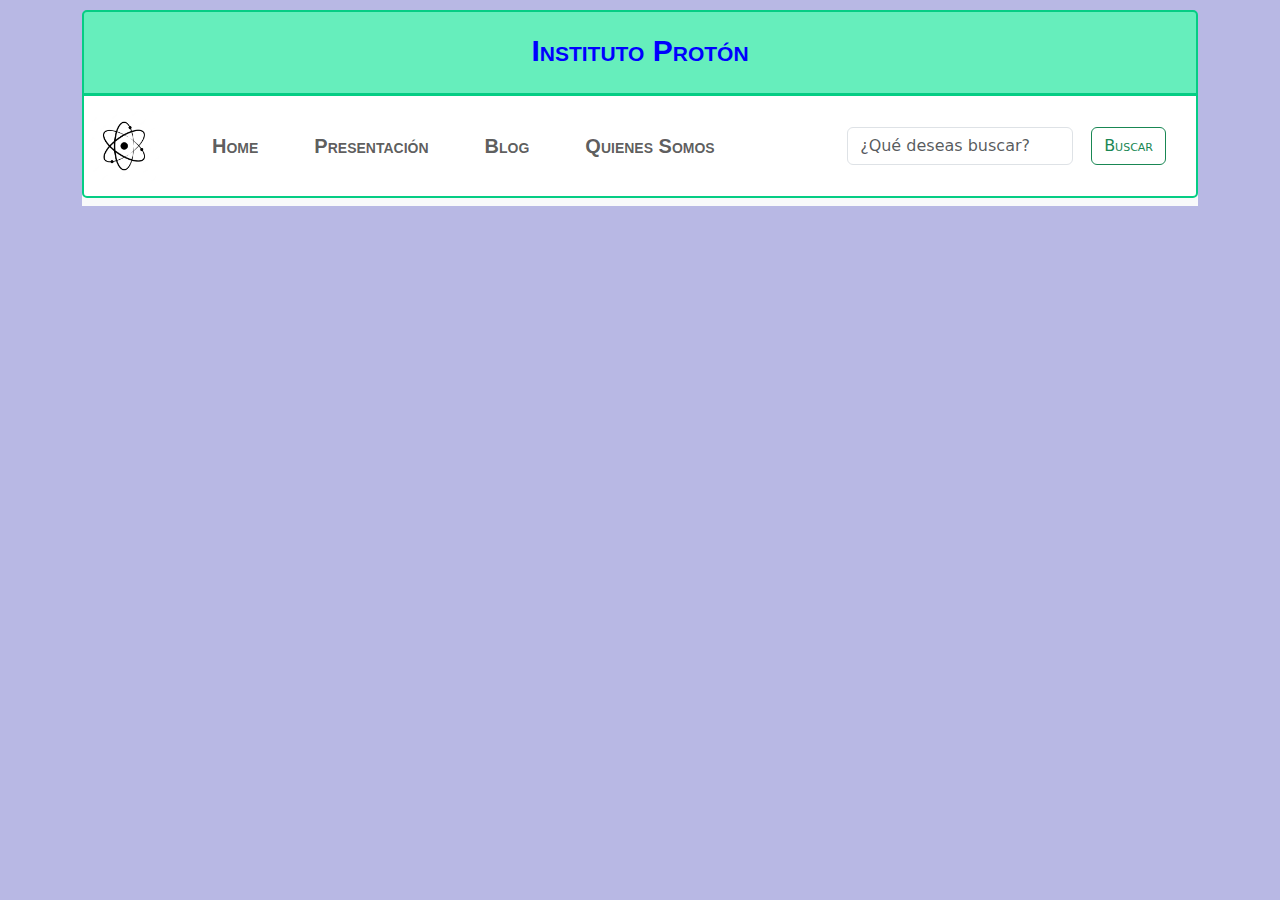
<file: Paginas/quienesSomos.html>
<!DOCTYPE html>
<html lang="es">
<head>
    <meta charset="UTF-8">
    <meta name="viewport" content="width=device-width, initial-scale=1.0">
    <title>Quienes Somos</title>
    <!-- Links CSS y Bootstrap -->
    <link rel="stylesheet" href="../css/bootstrap.min.css">
    <link rel="stylesheet" href="../Estilos/estilo.css">
    <!-- Link de icono -->
    <link rel="icon" href="../Imagenes/logo.png">
</head>
<body>
    <!-- Fondo y margenes de la página -->
    <body class="container" style="
        margin-top: 10px;
        background-color: rgb(184, 184, 228);
    ">
        <!-- Título de la página -->
        <div class="alert alert-primary text-center" role=""alert 
            style="background-color: #66eebc;
            border: 2px solid #05cd84;
            border-radius: 5px 5px 0 0;
            ">
            
            <h1 class="fw-bold" 
                style="color: blue;
                font-variant: small-caps;
                font-family: Arial, Helvetica, sans-serif;
                font-size: 30px;
                margin-top: 5px;
                ">Instituto Protón</h1>
        </div>
        <!-- ------NAVBAR------ -->
        <nav class="navbar navbar-expand-lg bg-body-tertiary sticky-top">
            <div class="container-fluid" 
                style= "border: 2px solid #05cd84; 
                border-radius: 0 0 5px 5px; 
                margin-top: -25px;
                padding: 10px 0 10px 0;
                background-color: white;
                ">
                <!-- Logo del navbar -->
                <a href="../index.html"> <img src="../Imagenes/logo.png" alt="Logo" width="80px" height="80px" class="d-inline-block" style="padding: 5px;"> </a>
                <!-- Fin de logo -->
                
                <button class="navbar-toggler" type="button" data-bs-toggle="collapse" data-bs-target="#navbarNavAltMarkup" aria-controls="navbarNavAltMarkup" aria-expanded="false" aria-label="Toggle navigation">
                    <span class="navbar-toggler-icon"></span>
                </button>
                
                <!-- Items -->
                <div class="collapse navbar-collapse" id="navbarNavAltMarkup">
                    <div class="navbar-nav">
                    <a class="nav-link" href="../index.html">Home</a>
                    <a class="nav-link" href="./presentacion.html">Presentación</a>
                    <a class="nav-link" href="./blog.html">Blog</a>
                    <a class="nav-link" href="./quienesSomos.html">Quienes Somos</a>
                    </div>
                </div>

                <!-- Buscador y botón buscar -->
                <form class="d-flex" role="search">
                    <input class="form-control me-2" type="search" placeholder="¿Qué deseas buscar?" aria-label="Search">
                    <button class="btn btn-outline-success" type="submit">Buscar</button>
                </form>
                <!-- FIN DE NAVBAR -->
            </div>
        </nav>

        <script src="../js/bootstrap.bundle.min.js"></script>  

</body>
</html>
</file>
<file: Estilos/estilo.css>
.logo1 {
    width: 10%;
    height: 10%;
    padding: 10px;
}

.navbar-nav {
    margin-left: 40px;

}

.nav-link {
    font-family: 'Segoe UI', Tahoma, Geneva, Verdana, sans-serif;
    font-variant: small-caps;
    font-weight: bolder;
    font-size: 20px;
    margin-right: 40px;
}

/* Estilos del contenedor de buscador y boton */
button {
    margin: 0 30px 0 10px;
    font-variant: small-caps;
}
/* títulos Card index */
h5 {
    font-family: 'Segoe UI', Tahoma, Geneva, Verdana, sans-serif;
    font-variant: small-caps;
    font-weight: bolder;
    font-size: 20px;
}

.parpadear a {
    text-decoration: none;
}

/* PÁGINA DOCENTES */
.contenido1 {
    display: flex;
    justify-content: space-evenly;
    align-items: center;
    margin: 30px 0 30px 0;
    gap: 80px;
    margin: 30px;
}

.materias {
    border: 2px solid rgb(45, 65, 240);
    background-color: rgb(114, 247, 93);
}

.imgCV {
    width: auto;
    height: 350px;
}

li {
    list-style-type: none;
}

.subtitulo1 {
    font-family: 'Segoe UI', Tahoma, Geneva, Verdana, sans-serif;
    font-variant: small-caps;
    font-weight: bolder;
    font-size: 20px;
}

/* QUERYS -- RESPONSIVE -- página Docentes (CV)*/
@media (max-width: 760px) {
    .contenido1 {
    display: flex;
    flex-direction: column;

}
}
</file>
